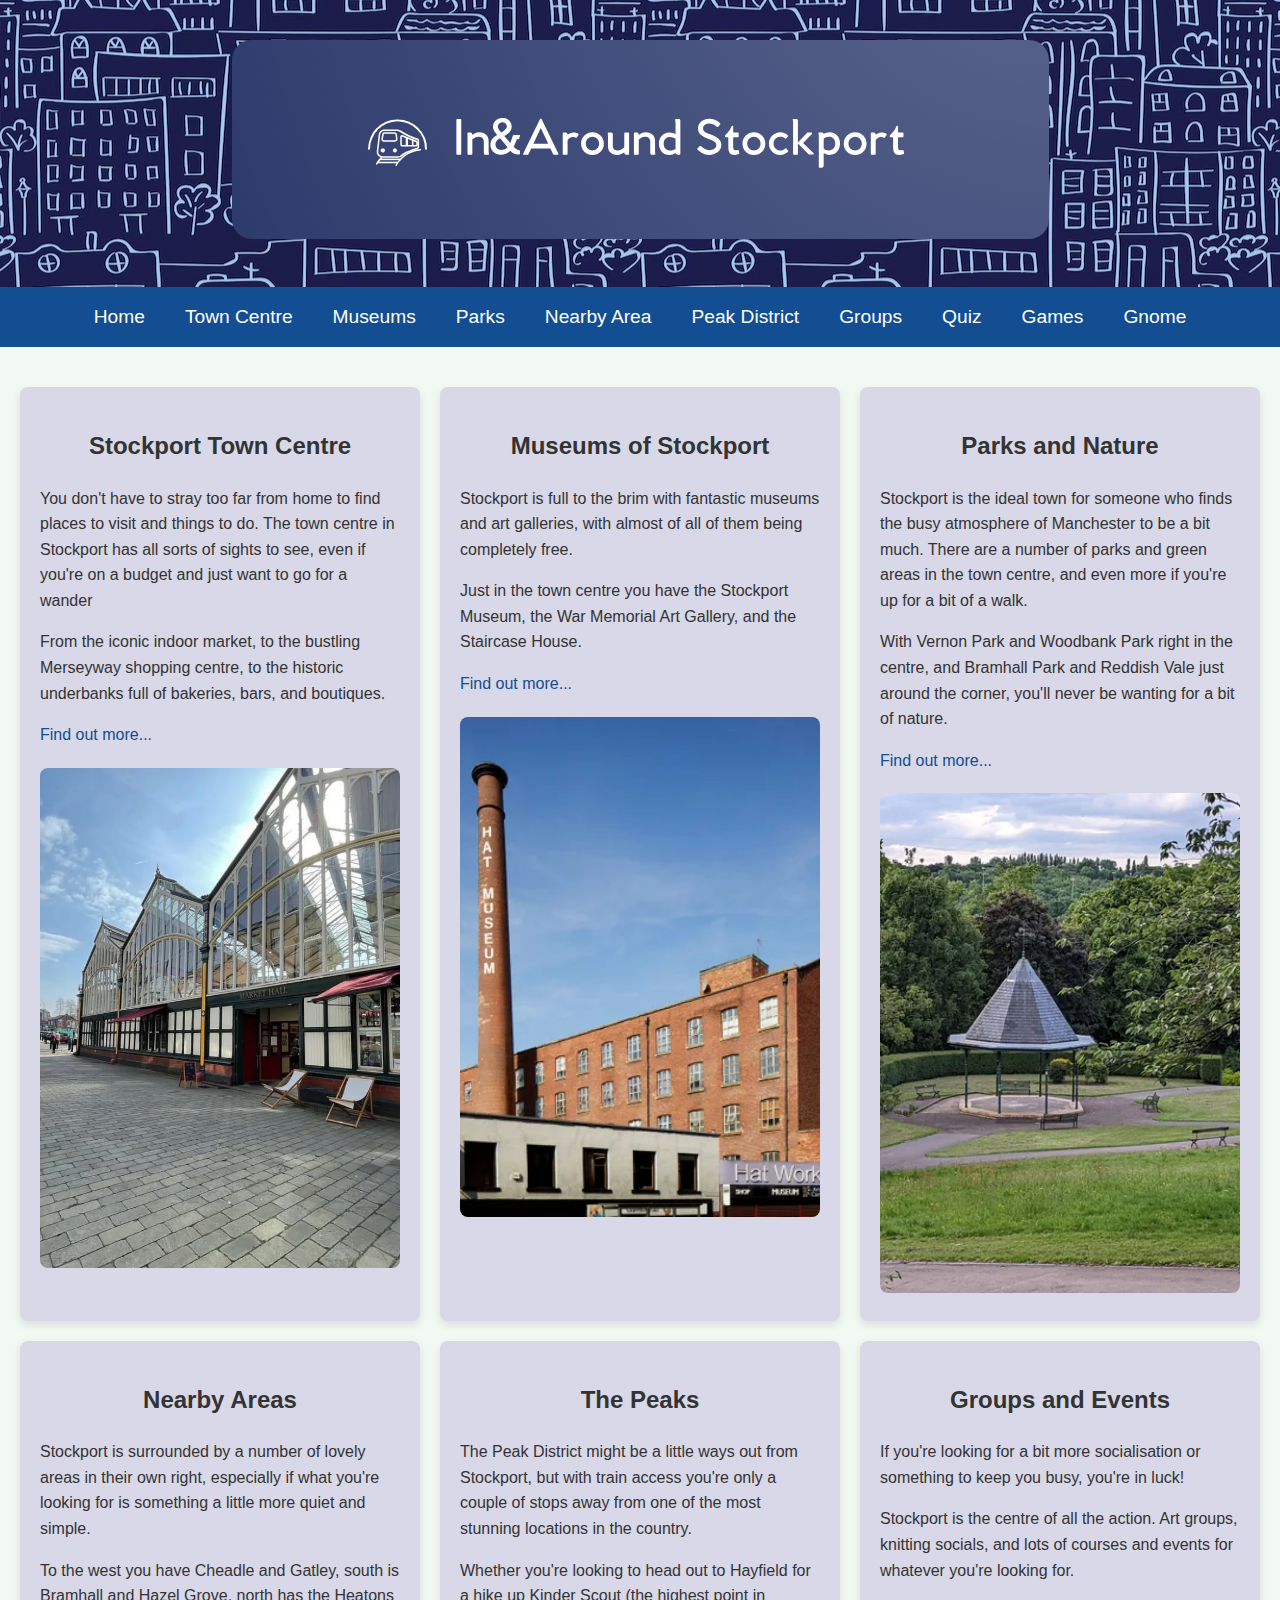
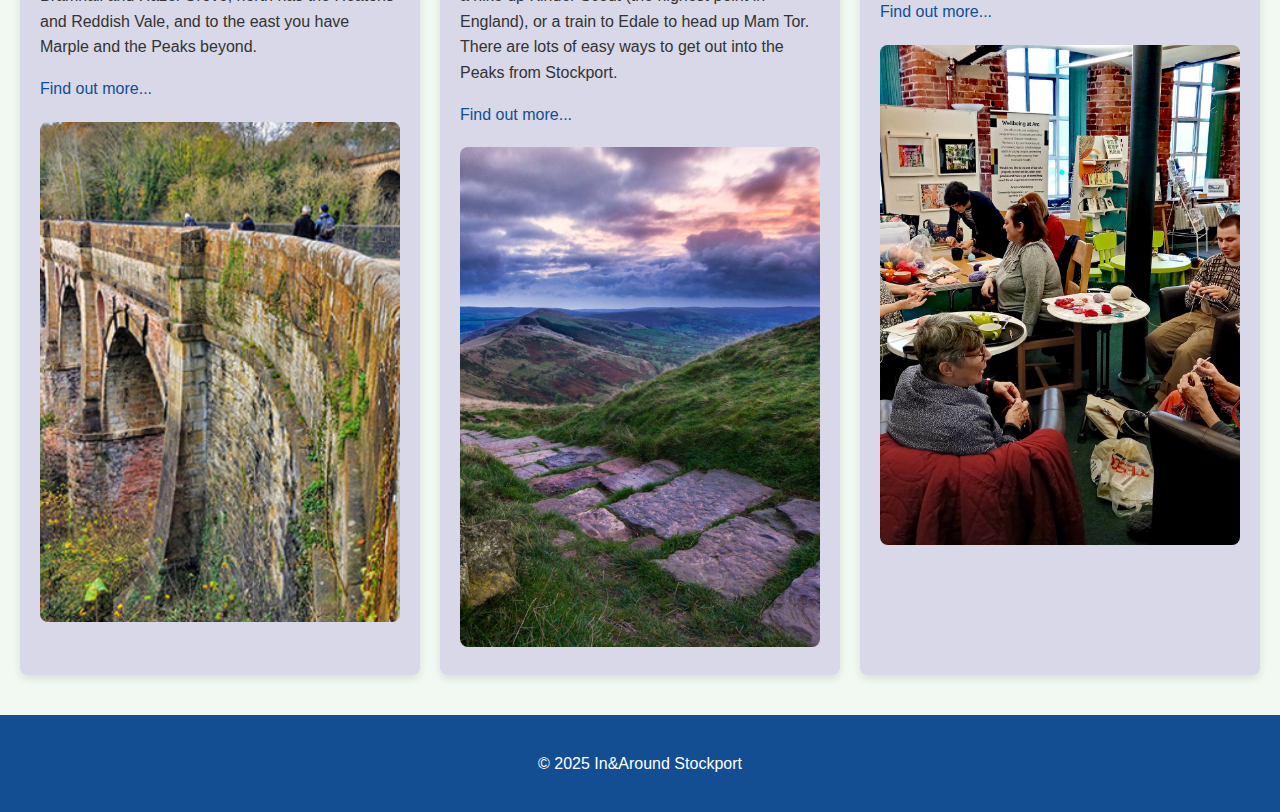
<file: index.html>
<!DOCTYPE html>
<html lang="en-GB">
<head>
    <meta charset="utf-8">
    <meta name="viewport" content="width=device-width, initial-scale=1.0">
    <meta name="description" content="Find things to do and places to go in and around Stockport for free or cheap!">
    <meta name="keywords" content="stockport, activities, museums, parks, greater manchester">
    <meta name="author" content="Josh Robinson">
    <title>In&Around Stockport</title>
    <link rel="stylesheet" href="style.css">
    <link rel="icon" type="image/png" href="images/favicon.PNG">
</head>
<body>
    <header>
        <section class="header">
            <img src="images/logo.PNG" class="logo" alt="logo for In&Around Stockport, blue and white with a train">
        </section>
    </header>
    <nav>
        <ul>
            <li><a href="index.html" class="active">Home</a></li>                
            <li><a href="town.html">Town Centre</a></li>
            <li><a href="museums.html">Museums</a></li>
            <li><a href="parks.html">Parks</a></li>
            <li><a href="outer.html">Nearby Area</a></li>
            <li><a href="peaks.html">Peak District</a></li>
            <li><a href="groups.html">Groups</a></li>
            <li><a href="quiz.html">Quiz</a></li>
            <li><a href="games.html">Games</a></li>
            <li><a href="gnome.html">Gnome</a></li>
        </ul>
    </nav>
    <main>
        <section class="grid-container">
            <section class="grid-section">
                <h2>Stockport Town Centre</h2>
                <p>You don't have to stray too far from home to find places to visit and things to do. The town centre in Stockport has all sorts of sights to see, even if you're on a budget and just want to go for a wander</p>
                <p>From the iconic indoor market, to the bustling Merseyway shopping centre, to the historic underbanks full of bakeries, bars, and boutiques.</p>
                <a href="town.html">Find out more...</a>
                <img src="images/market.webp" alt="Stockport Indoor Market">
            </section>
            <section class="grid-section">
                <h2>Museums of Stockport</h2>
                <p>Stockport is full to the brim with fantastic museums and art galleries, with almost of all of them being completely free.</p>
                <p>Just in the town centre you have the Stockport Museum, the War Memorial Art Gallery, and the Staircase House.</p>
                <a href="museums.html">Find out more...</a>
                <img src="images/hat.webp" alt="The Hat Museum">
            </section>
            <section class="grid-section">
                <h2>Parks and Nature</h2>
                <p>Stockport is the ideal town for someone who finds the busy atmosphere of Manchester to be a bit much. There are a number of parks and green areas in the town centre, and even more if you're up for a bit of a walk.</p>
                <p>With Vernon Park and Woodbank Park right in the centre, and Bramhall Park and Reddish Vale just around the corner, you'll never be wanting for a bit of nature.</p>
                <a href="parks.html">Find out more...</a>
                <img src="images/vernon.webp" alt="Vernon Park">
            </section>
            <section class="grid-section">
                <h2>Nearby Areas</h2>
                <p>Stockport is surrounded by a number of lovely areas in their own right, especially if what you're looking for is something a little more quiet and simple.</p>
                <p>To the west you have Cheadle and Gatley, south is Bramhall and Hazel Grove, north has the Heatons and Reddish Vale, and to the east you have Marple and the Peaks beyond.</p>
                <a href="outer.html">Find out more...</a>
                <img src="images/marple-aquaduct.jpg" alt="Marple Aquaduct">
            </section>
            <section class="grid-section">
                <h2>The Peaks</h2>
                <p>The Peak District might be a little ways out from Stockport, but with train access you're only a couple of stops away from one of the most stunning locations in the country.</p>
                <p>Whether you're looking to head out to Hayfield for a hike up Kinder Scout (the highest point in England), or a train to Edale to head up Mam Tor. There are lots of easy ways to get out into the Peaks from Stockport.</p>
                <a href="peak.html">Find out more...</a>
                <img src="images/mam-tor.jpg" alt="a path through Mam Tor">
            </section>
            <section class="grid-section">
                <h2>Groups and Events</h2>
                <p>If you're looking for a bit more socialisation or something to keep you busy, you're in luck!</p>
                <p>Stockport is the centre of all the action. Art groups, knitting socials, and lots of courses and events for whatever you're looking for.</p>
                <a href="groups.html">Find out more...</a>
                <img src="images/arc.jpg" alt="a group of people in a knitting circle">
            </section>
        </section>
    </main>
    <footer>
        <p>&copy; 2025 In&Around Stockport</p>
    </footer>
</body>
<script src="script.js"></script>
</html>
</file>
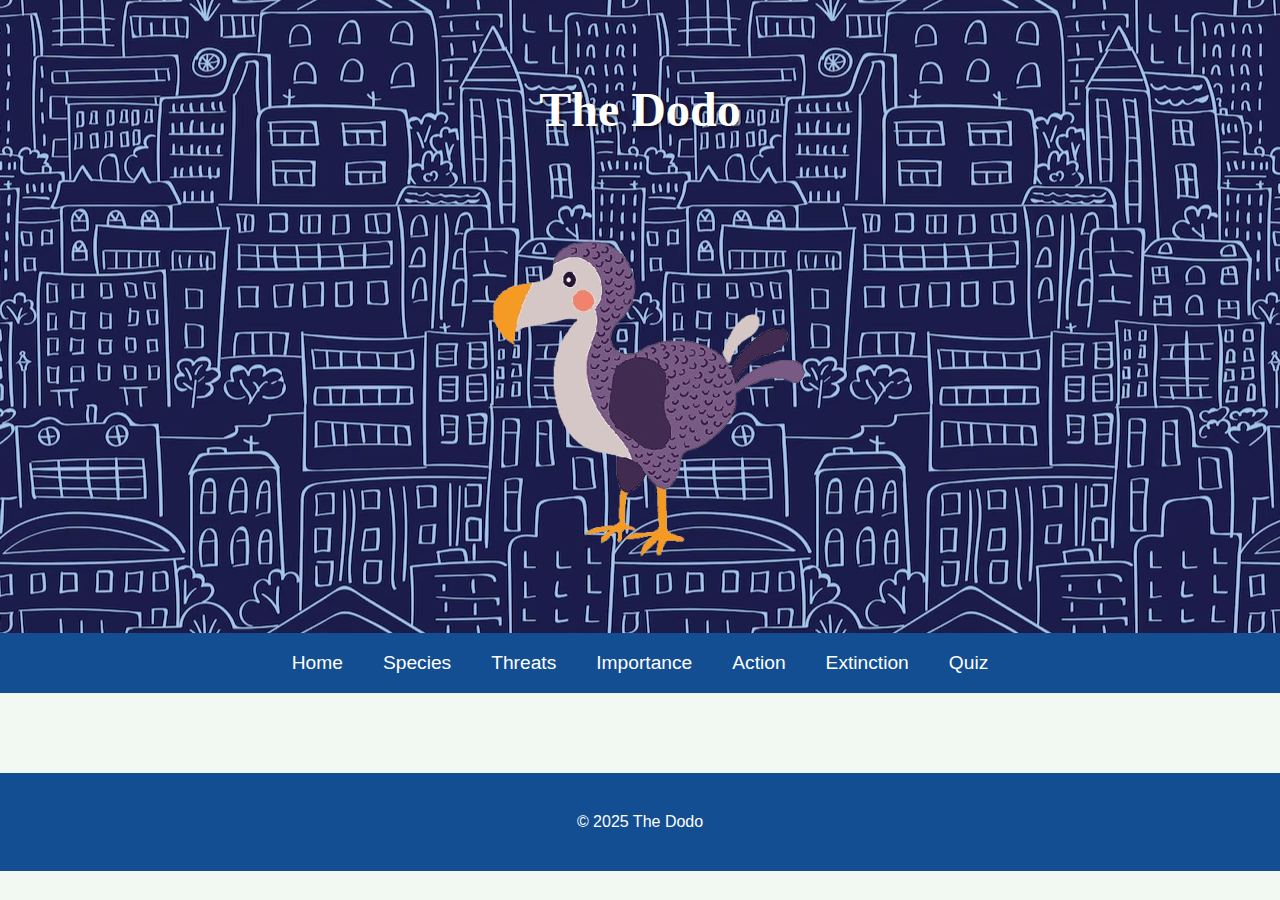
<file: action.html>
<!DOCTYPE html>
<html lang="en-gb">
    <head>
        <title>Threats</title>
        <meta charset="utf-8">
        <meta name="viewport" content="">
        <meta name="keywords" content="threats, endangered, deforestation, climate change">
        <meta name="description" content="A page to learn about the threats facing vulnerable species">
        <link rel="stylesheet" href="style.css">
        <link rel="icon" type="image/png" href="images/dodotoon.png">
    </head>
    <body>
        <header>
            <section class="header">
                <h1 class="title">The Dodo</h1>
                <img src="images/dodotoon.png" class="dodopic">
            </section>
        </header>
        <nav>
            <ul>
                <li><a href="index.html">Home</a></li>                
                <li class="dropdown"><a href="species.html">Species</a>
                <ul class="dropdown-list">
                    <li><a href="europe.html">Europe</a></li>
                    <li><a href="africa.html">Africa</a></li>
                    <li><a href="asia.html">Asia</a></li>
                    <li><a href="north-america.html">North America</a></li>
                    <li><a href="south-america.html">South America</a></li>
                    <li><a href="oceania.html">Oceania</a></li>
                    <li><a href="antarctica.html">Antarctica</a></li>
                </ul></li>
                <li><a href="threats.html">Threats</a></li>
                <li><a href="importance.html">Importance</a></li>
                <li><a href="action.html" class="active">Action</a></li>
                <li><a href="extinction.html">Extinction</a></li>
                <li><a href="quiz.html">Quiz</a></li>
            </ul>
        </nav>
        <main>
            
        </main>
        <footer>
            <p>&copy; 2025 The Dodo</p>
        </footer>
    </body>
</html>
</file>
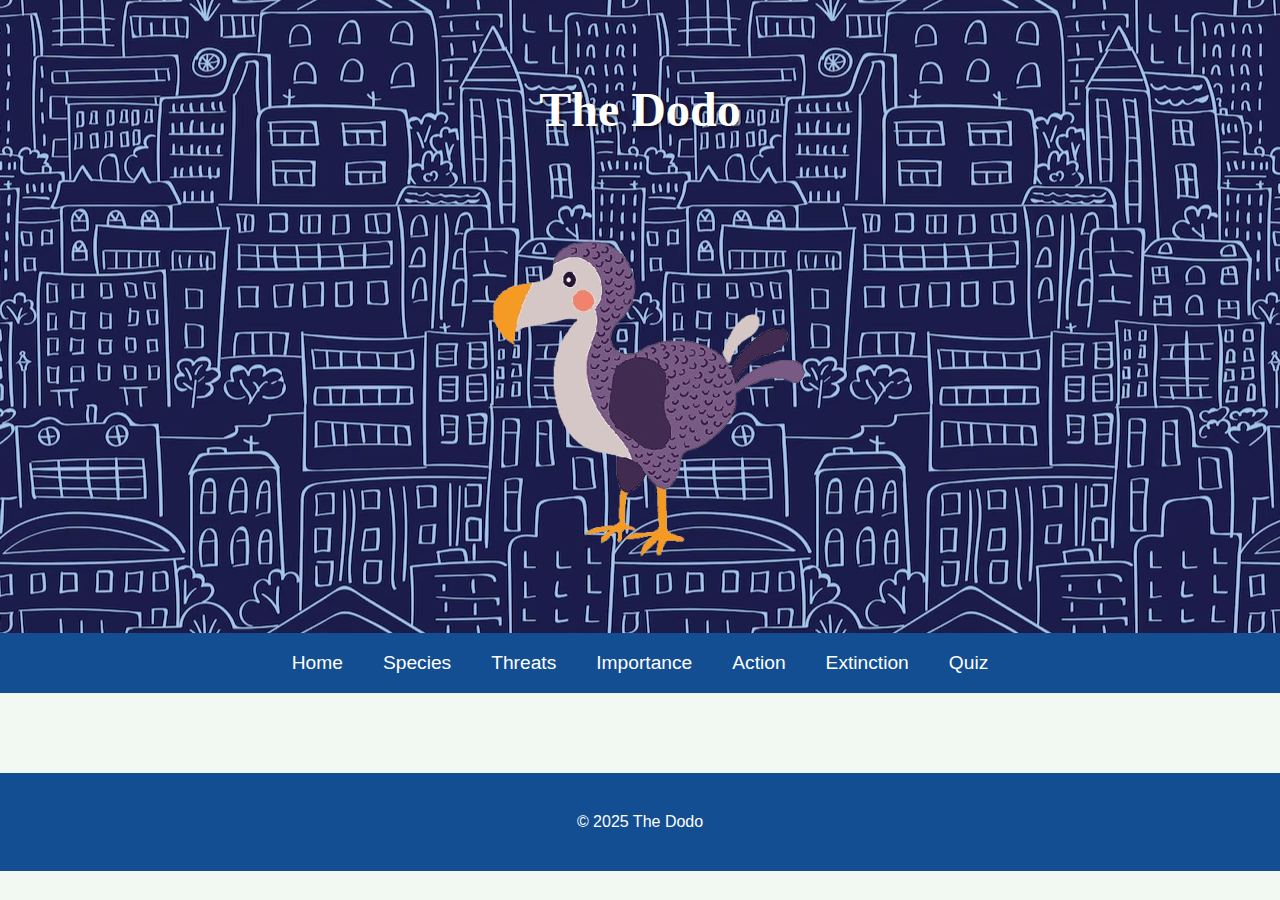
<file: extinction.html>
<!DOCTYPE html>
<html lang="en-gb">
    <head>
        <title>Threats</title>
        <meta charset="utf-8">
        <meta name="viewport" content="">
        <meta name="keywords" content="threats, endangered, deforestation, climate change">
        <meta name="description" content="A page to learn about the threats facing vulnerable species">
        <link rel="stylesheet" href="style.css">
        <link rel="icon" type="image/png" href="images/dodotoon.png">
    </head>
    <body>
        <header>
            <section class="header">
                <h1 class="title">The Dodo</h1>
                <img src="images/dodotoon.png" class="dodopic">
            </section>
        </header>
        <nav>
            <ul>
                <li><a href="index.html">Home</a></li>                
                <li class="dropdown"><a href="species.html">Species</a>
                <ul class="dropdown-list">
                    <li><a href="europe.html">Europe</a></li>
                    <li><a href="africa.html">Africa</a></li>
                    <li><a href="asia.html">Asia</a></li>
                    <li><a href="north-america.html">North America</a></li>
                    <li><a href="south-america.html">South America</a></li>
                    <li><a href="oceania.html">Oceania</a></li>
                    <li><a href="antarctica.html">Antarctica</a></li>
                </ul></li>
                <li><a href="threats.html">Threats</a></li>
                <li><a href="importance.html">Importance</a></li>
                <li><a href="action.html">Action</a></li>
                <li><a href="extinction.html" class="active">Extinction</a></li>
                <li><a href="quiz.html">Quiz</a></li>
            </ul>
        </nav>
        <main>
            
        </main>
        <footer>
            <p>&copy; 2025 The Dodo</p>
        </footer>
    </body>
</html>
</file>
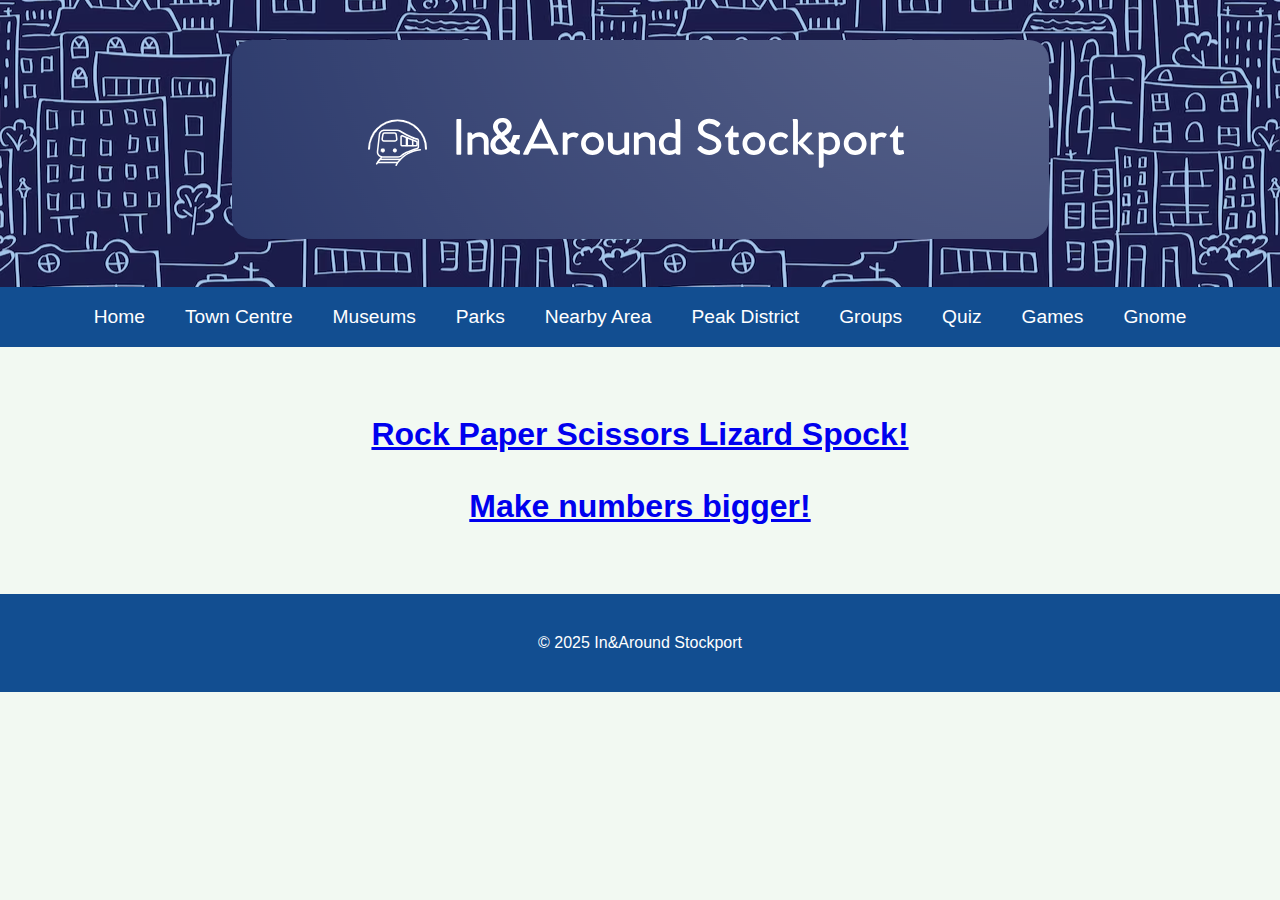
<file: games.html>
<!DOCTYPE html>
<html lang="en-GB">
<head>
    <meta charset="utf-8">
    <meta name="viewport" content="width=device-width, initial-scale=1.0">
    <meta name="description" content="Try out a couple of very basic games I tried making!">
    <meta name="keywords" content="games">
    <meta name="author" content="Josh Robinson">
    <title>In&Around - Games!</title>
    <link rel="stylesheet" href="style.css">
    <link rel="icon" type="image/png" href="images/favicon.PNG">
</head>
<body>
    <header>
        <section class="header">
            <img src="images/logo.PNG" class="logo" alt="logo for In&Around Stockport, blue and white with a train">
        </section>
    </header>
    <nav>
        <ul>
            <li><a href="index.html">Home</a></li>                
            <li><a href="town.html">Town Centre</a></li>
            <li><a href="museums.html">Museums</a></li>
            <li><a href="parks.html">Parks</a></li>
            <li><a href="outer.html">Nearby Area</a></li>
            <li><a href="peaks.html">Peak District</a></li>
            <li><a href="groups.html">Groups</a></li>
            <li><a href="quiz.html">Quiz</a></li>
            <li><a href="games.html" class="active">Games</a></li>
            <li><a href="gnome.html">Gnome</a></li>
        </ul>
    </nav>
    <main>
        <h1><a href="rps.html">Rock Paper Scissors Lizard Spock!</a></h1>
        <h1><a href="idle.html">Make numbers bigger!</a></h1>
    </main>
    <footer>
        <p>&copy; 2025 In&Around Stockport</p>
    </footer>
</body>
<script src="script.js"></script>
</html>
</file>
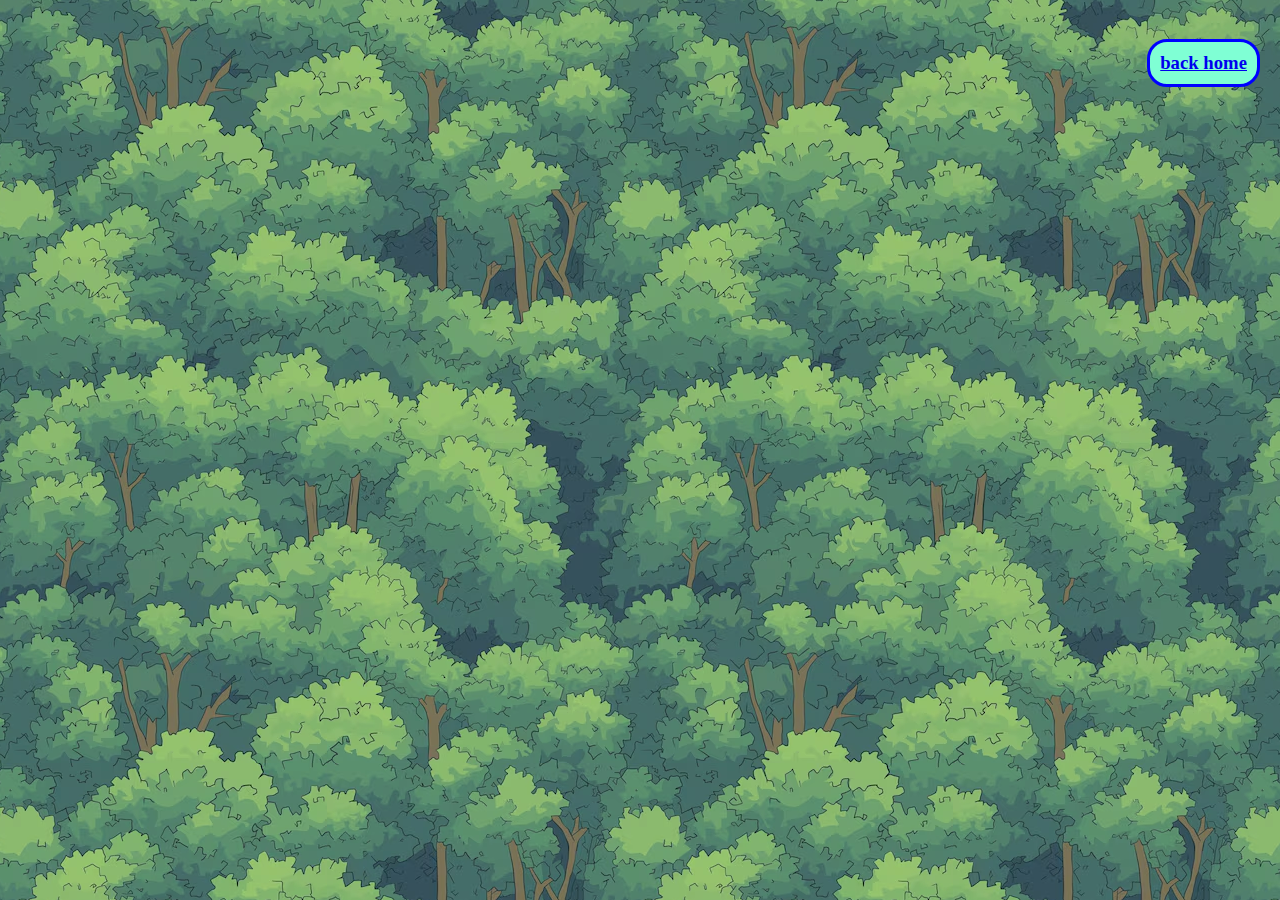
<file: gnome.html>
<!DOCTYPE html>
<html lang="en">
<head>
  <meta charset="UTF-8">
  <meta name="viewport" content="width=device-width, initial-scale=1.0">
  <title>gnome</title>
  <link rel="stylesheet" href="gnome.css">
</head>
<body>
  <div id="hoverArea"></div>
  <img id="hiddenImage" src="images/gnome.png" alt="Invisible Image">
  <audio id="hoverSound" src="sounds/gnome_woo.mp3" preload="auto"></audio>
  <h3><a href="index.html">back home</a></h3>
  <script src="gnome.js"></script>
</body>
</html>
</file>
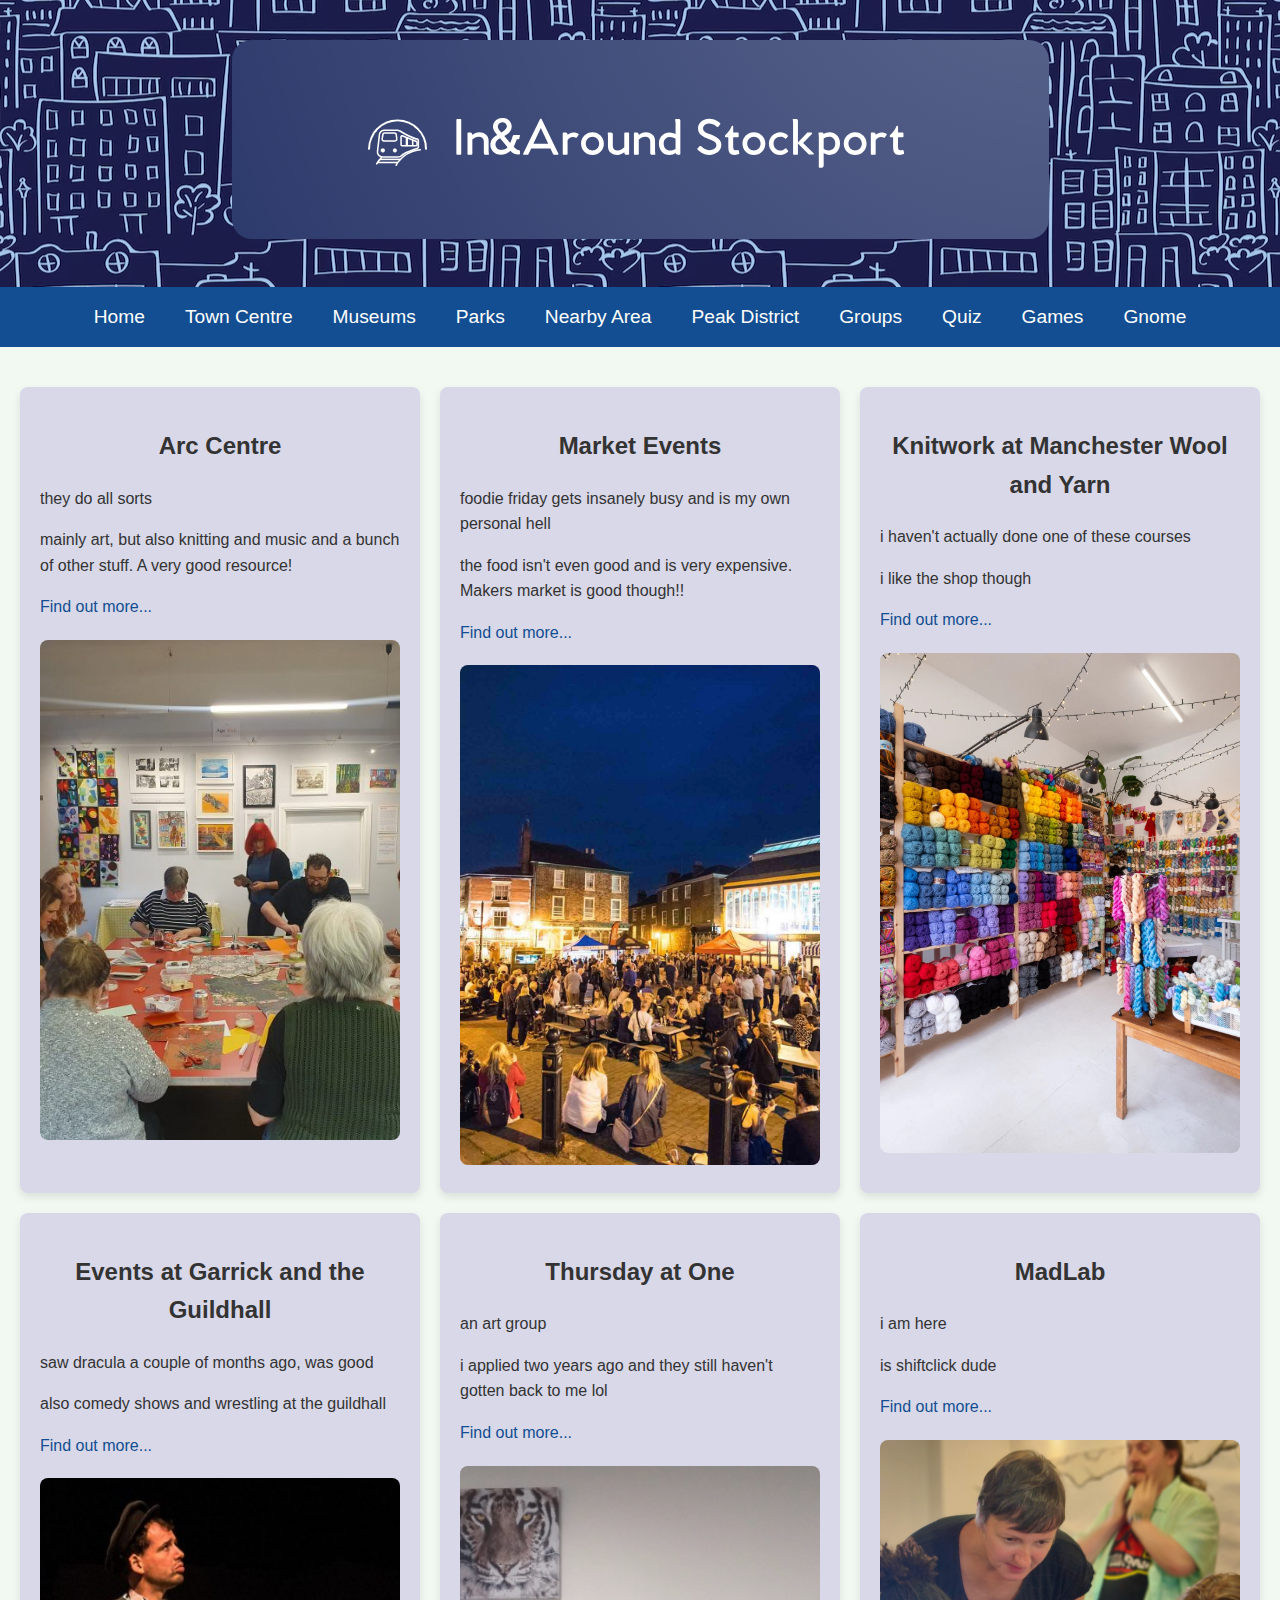
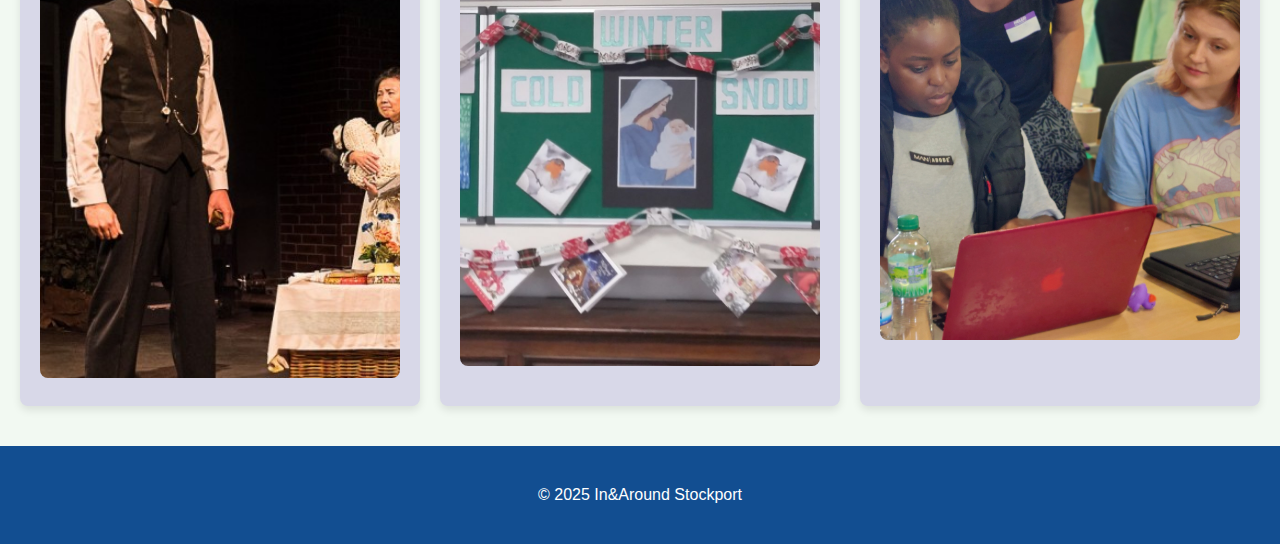
<file: groups.html>
<!DOCTYPE html>
<html lang="en-GB">
<head>
    <meta charset="utf-8">
    <meta name="viewport" content="width=device-width, initial-scale=1.0">
    <meta name="description" content="Local groups in and around Stockport!">
    <meta name="keywords" content="stockport, activities, groups, greater manchester">
    <meta name="author" content="Josh Robinson">
    <title>In&Around - Groups and Events!</title>
    <link rel="stylesheet" href="style.css">
    <link rel="icon" type="image/png" href="images/favicon.PNG">
</head>
<body>
    <header>
        <section class="header">
            <img src="images/logo.PNG" class="logo" alt="logo for In&Around Stockport, blue and white with a train">
        </section>
    </header>
    <nav>
        <ul>
            <li><a href="index.html">Home</a></li>                
            <li><a href="town.html">Town Centre</a></li>
            <li><a href="museums.html">Museums</a></li>
            <li><a href="parks.html">Parks</a></li>
            <li><a href="outer.html">Nearby Area</a></li>
            <li><a href="peaks.html">Peak District</a></li>
            <li><a href="groups.html" class="active">Groups</a></li>
            <li><a href="quiz.html">Quiz</a></li>
            <li><a href="games.html">Games</a></li>
            <li><a href="gnome.html">Gnome</a></li>
        </ul>
    </nav>
    <main>
        <section class="grid-container">
            <section class="grid-section">
                <h2>Arc Centre</h2>
                <p>they do all sorts</p>
                <p>mainly art, but also knitting and music and a bunch of other stuff. A very good resource!</p>
                <a href="">Find out more...</a>
                <img src="images/arc-centre.jpg" alt="">
            </section>
            <section class="grid-section">
                <h2>Market Events</h2>
                <p>foodie friday gets insanely busy and is my own personal hell</p>
                <p>the food isn't even good and is very expensive. Makers market is good though!!</p>
                <a href="">Find out more...</a>
                <img src="images/foodie-friday.webp" alt="">
            </section>
            <section class="grid-section">
                <h2>Knitwork at Manchester Wool and Yarn</h2>
                <p>i haven't actually done one of these courses</p>
                <p>i like the shop though</p>
                <a href="">Find out more...</a>
                <img src="images/wool-yarn.webp" alt="">
            </section>
            <section class="grid-section">
                <h2>Events at Garrick and the Guildhall</h2>
                <p>saw dracula a couple of months ago, was good</p>
                <p>also comedy shows and wrestling at the guildhall</p>
                <a href="">Find out more...</a>
                <img src="images/garrick.jpg" alt="">
            </section>
            <section class="grid-section">
                <h2>Thursday at One</h2>
                <p>an art group</p>
                <p>i applied two years ago and they still haven't gotten back to me lol</p>
                <a href="">Find out more...</a>
                <img src="images/thursday-at-one.jpg" alt="">
            </section>
            <section class="grid-section">
                <h2>MadLab</h2>
                <p>i am here</p>
                <p>is shiftclick dude</p>
                <a href="">Find out more...</a>
                <img src="images/madlab.jpg" alt="">
            </section>
        </section>
    </main>
    <footer>
        <p>&copy; 2025 In&Around Stockport</p>
    </footer>
</body>
<script src="script.js"></script>
</html>
</file>
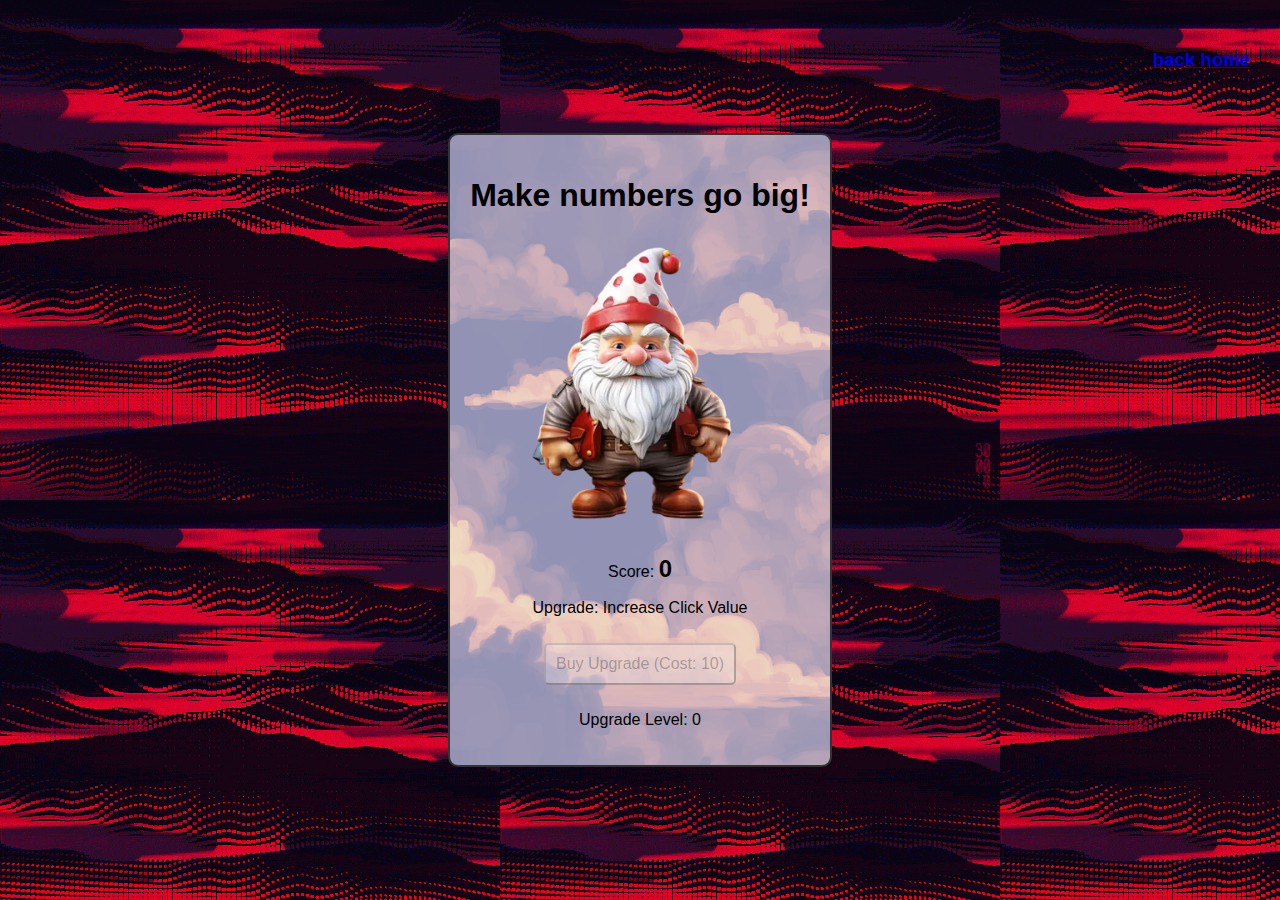
<file: idle.html>
<!DOCTYPE html>
<html lang="en">
<head>
    <meta charset="UTF-8">
    <meta name="viewport" content="width=device-width, initial-scale=1.0">
    <title>Clicker Game</title>
    <link rel="stylesheet" href="idle.css">
    <link rel="icon" type="image/png" href="images/favicon.PNG">
</head>
<body>
    <div class="game-container">
        <h1>Make numbers go big!</h1>
        <img src="images/gnome.png" id="clickButton" alt="a gnome" onclick="woo()">
        <audio id="gnomeWoo1" src="sounds/gnome_woo.mp3" preload="auto"></audio>
        <audio id="gnomeWoo2" src="sounds/gnomed.mp3" preload="auto"></audio>
        <audio id="gnomeWoo3" src="sounds/gnomedeath.mp3" preload="auto"></audio>
        <p>Score: <span id="score">0</span></p>
        <div id="upgrades">
            <p>Upgrade: Increase Click Value</p>
            <button disabled id="upgradeButton">Buy Upgrade (Cost: 10)</button>
            <p>Upgrade Level: <span id="upgradeLevel">0</span></p>
        </div>
    </div>
    <h3><a href="index.html">back home</a></h3>
    <script src="idle.js"></script>
</body>
</html>
</file>
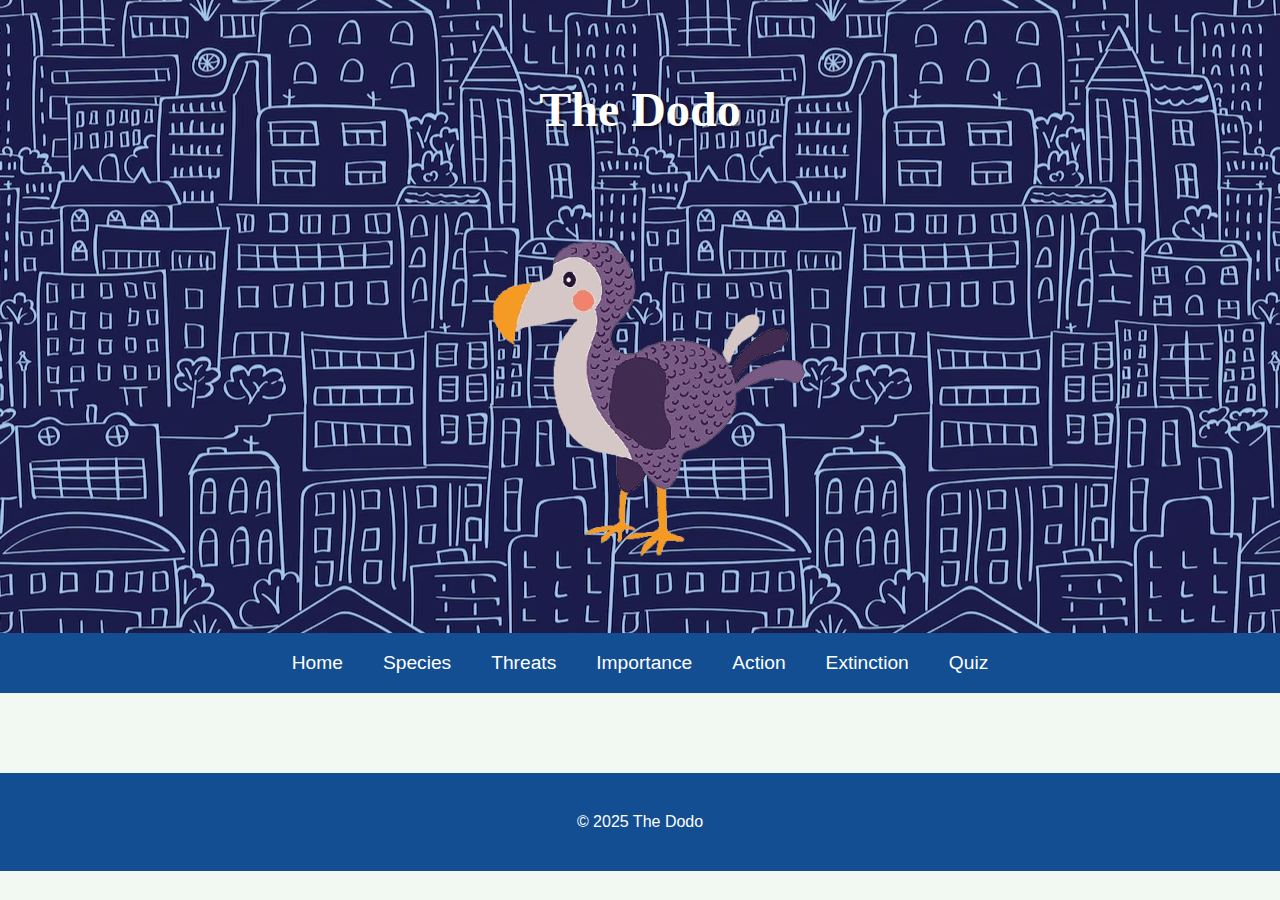
<file: importance.html>
<!DOCTYPE html>
<html lang="en-gb">
    <head>
        <title>Threats</title>
        <meta charset="utf-8">
        <meta name="viewport" content="">
        <meta name="keywords" content="threats, endangered, deforestation, climate change">
        <meta name="description" content="A page to learn about the threats facing vulnerable species">
        <link rel="stylesheet" href="style.css">
        <link rel="icon" type="image/png" href="images/dodotoon.png">
    </head>
    <body>
        <header>
            <section class="header">
                <h1 class="title">The Dodo</h1>
                <img src="images/dodotoon.png" class="dodopic">
            </section>
        </header>
        <nav>
            <ul>
                <li><a href="index.html">Home</a></li>                
                <li class="dropdown"><a href="species.html">Species</a>
                <ul class="dropdown-list">
                    <li><a href="europe.html">Europe</a></li>
                    <li><a href="africa.html">Africa</a></li>
                    <li><a href="asia.html">Asia</a></li>
                    <li><a href="north-america.html">North America</a></li>
                    <li><a href="south-america.html">South America</a></li>
                    <li><a href="oceania.html">Oceania</a></li>
                    <li><a href="antarctica.html">Antarctica</a></li>
                </ul></li>
                <li><a href="threats.html">Threats</a></li>
                <li><a href="importance.html" class="active">Importance</a></li>
                <li><a href="action.html">Action</a></li>
                <li><a href="extinction.html">Extinction</a></li>
                <li><a href="quiz.html">Quiz</a></li>
            </ul>
        </nav>
        <main>
            
        </main>
        <footer>
            <p>&copy; 2025 The Dodo</p>
        </footer>
    </body>
</html>
</file>
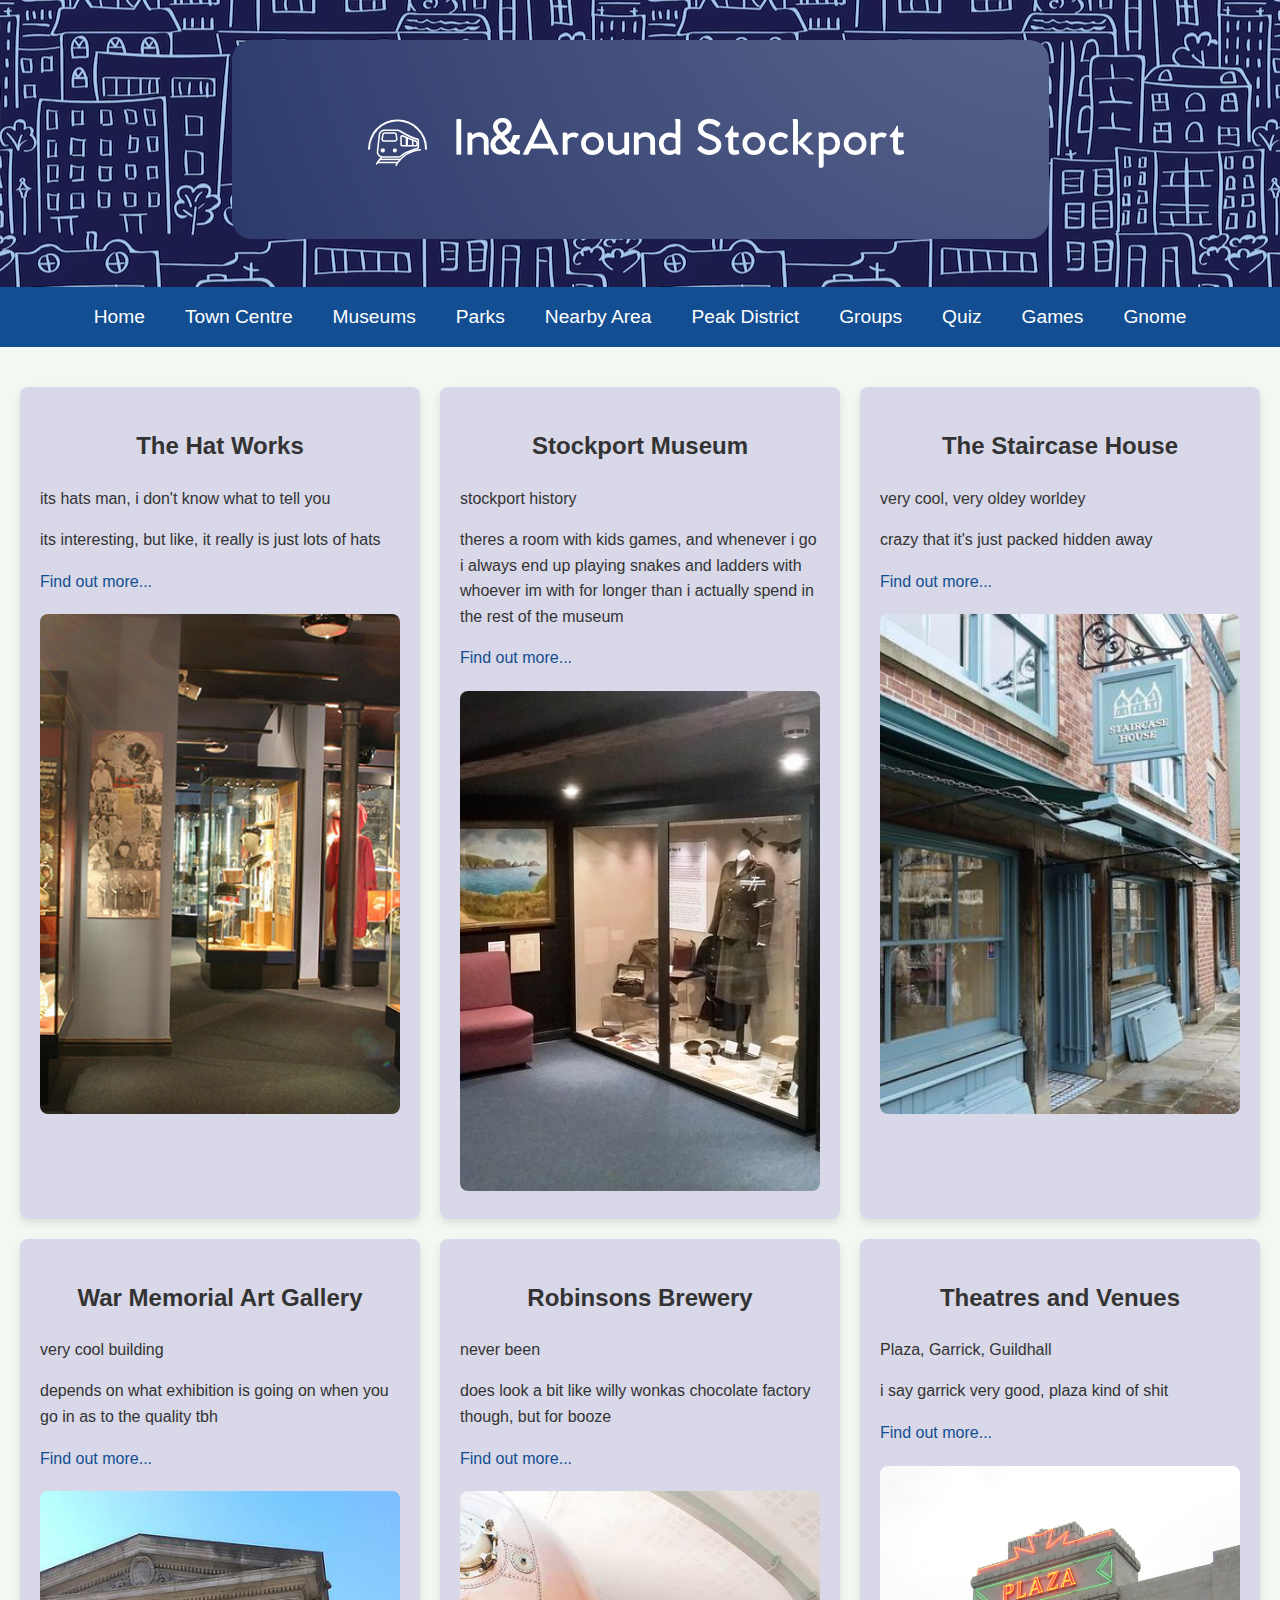
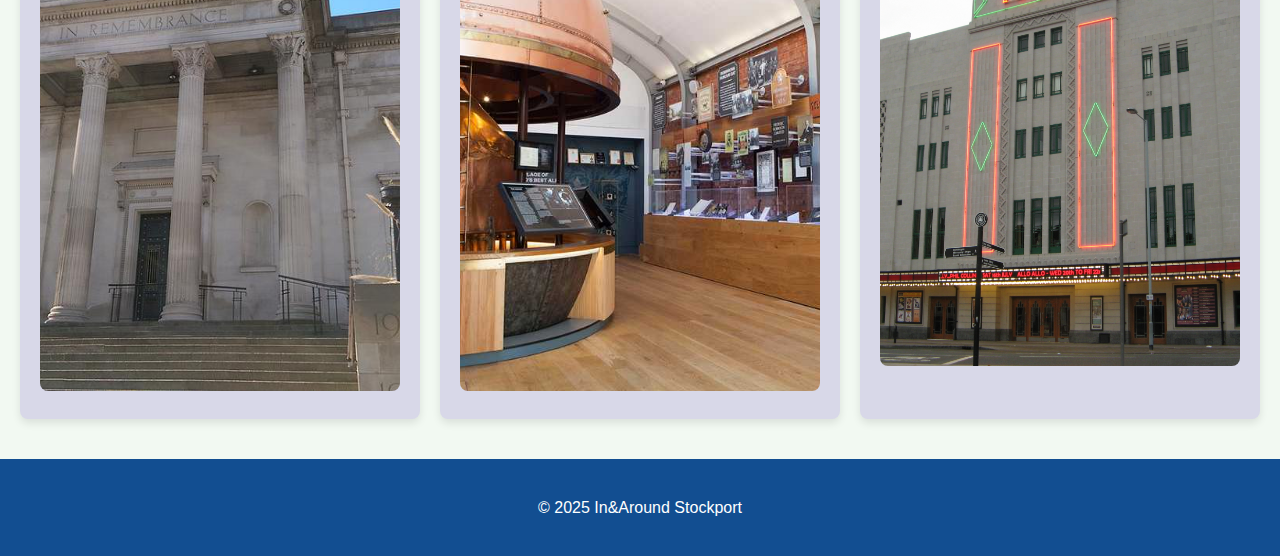
<file: museums.html>
<!DOCTYPE html>
<html lang="en-GB">
<head>
    <meta charset="utf-8">
    <meta name="viewport" content="width=device-width, initial-scale=1.0">
    <meta name="description" content="Local museums and art galleries in and around Stockport!">
    <meta name="keywords" content="stockport, museum, art gallery, greater manchester">
    <meta name="author" content="Josh Robinson">
    <title>In&Around - Museums!</title>
    <link rel="stylesheet" href="style.css">
    <link rel="icon" type="image/png" href="images/favicon.PNG">
</head>
<body>
    <header>
        <section class="header">
            <img src="images/logo.PNG" class="logo" alt="logo for In&Around Stockport, blue and white with a train">
        </section>
    </header>
    <nav>
        <ul>
            <li><a href="index.html">Home</a></li>                
            <li><a href="town.html">Town Centre</a></li>
            <li><a href="museums.html" class="active">Museums</a></li>
            <li><a href="parks.html">Parks</a></li>
            <li><a href="outer.html">Nearby Area</a></li>
            <li><a href="peaks.html">Peak District</a></li>
            <li><a href="groups.html">Groups</a></li>
            <li><a href="quiz.html">Quiz</a></li>
            <li><a href="games.html">Games</a></li>
            <li><a href="gnome.html">Gnome</a></li>
        </ul>
    </nav>
    <main>
        <section class="grid-container">
            <section class="grid-section">
                <h2>The Hat Works</h2>
                <p>its hats man, i don't know what to tell you</p>
                <p>its interesting, but like, it really is just lots of hats</p>
                <a href="">Find out more...</a>
                <img src="images/hats.jpg" alt="">
            </section>
            <section class="grid-section">
                <h2>Stockport Museum</h2>
                <p>stockport history</p>
                <p>theres a room with kids games, and whenever i go i always end up playing snakes and ladders with whoever im with for longer than i actually spend in the rest of the museum</p>
                <a href="">Find out more...</a>
                <img src="images/stockport-museum.jpg" alt="">
            </section>
            <section class="grid-section">
                <h2>The Staircase House</h2>
                <p>very cool, very oldey worldey</p>
                <p>crazy that it's just packed hidden away</p>
                <a href="">Find out more...</a>
                <img src="images/staircase-house.jpg" alt="">
            </section>
            <section class="grid-section">
                <h2>War Memorial Art Gallery</h2>
                <p>very cool building</p>
                <p>depends on what exhibition is going on when you go in as to the quality tbh</p>
                <a href="">Find out more...</a>
                <img src="images/art-gallery.jpg" alt="">
            </section>
            <section class="grid-section">
                <h2>Robinsons Brewery</h2>
                <p>never been</p>
                <p>does look a bit like willy wonkas chocolate factory though, but for booze</p>
                <a href="">Find out more...</a>
                <img src="images/brewery.jpg" alt="">
            </section>
            <section class="grid-section">
                <h2>Theatres and Venues</h2>
                <p>Plaza, Garrick, Guildhall</p>
                <p>i say garrick very good, plaza kind of shit</p>
                <a href="">Find out more...</a>
                <img src="images/plaza.jpg" alt="">
            </section>
        </section>
    </main>
    <footer>
        <p>&copy; 2025 In&Around Stockport</p>
    </footer>
</body>
<script src="script.js"></script>
</html>
</file>
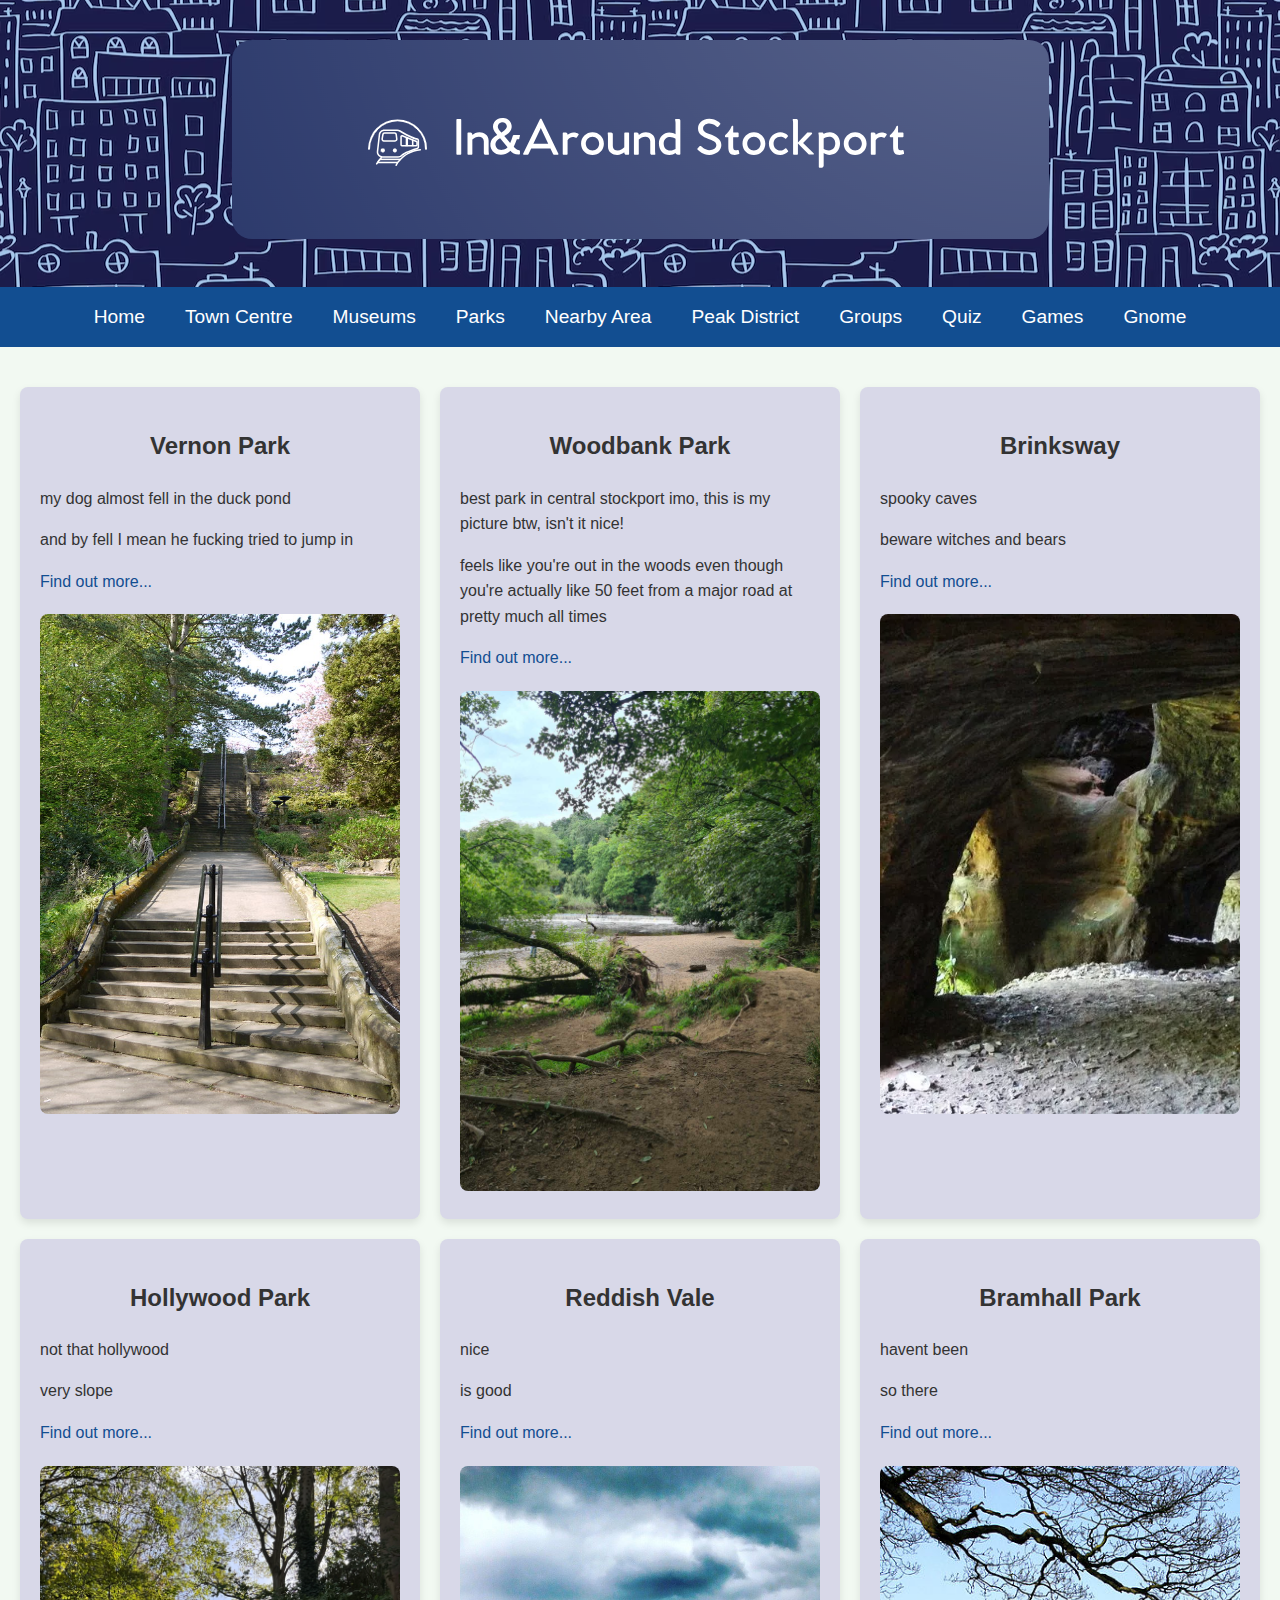
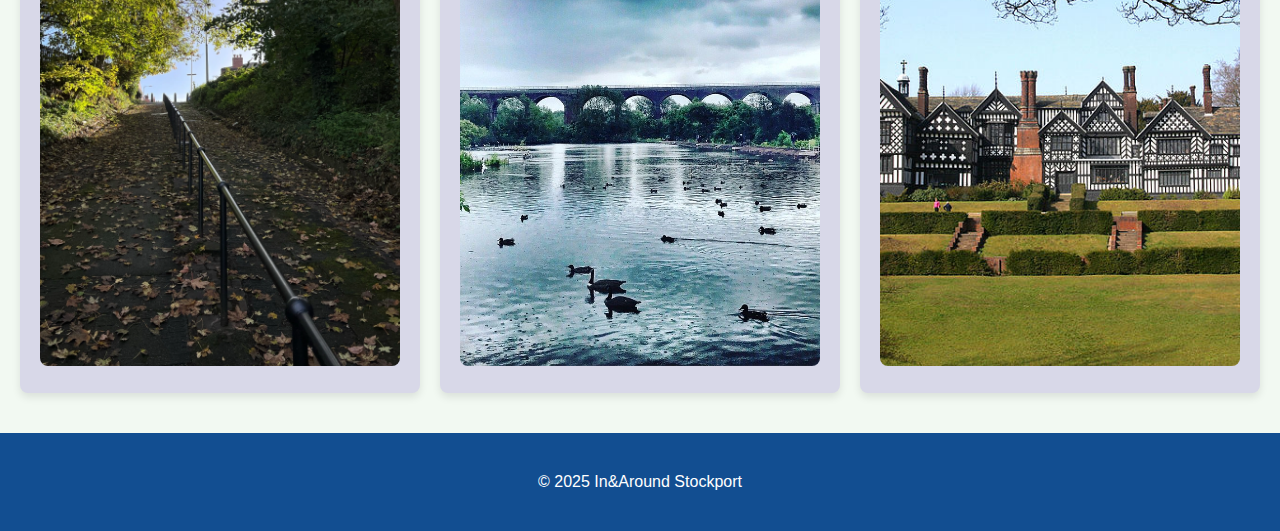
<file: parks.html>
<!DOCTYPE html>
<html lang="en-GB">
<head>
    <meta charset="utf-8">
    <meta name="viewport" content="width=device-width, initial-scale=1.0">
    <meta name="description" content="The nearby parks and greens in and around Stockport!">
    <meta name="keywords" content="stockport, parks, nature, wildlife, greater manchester">
    <meta name="author" content="Josh Robinson">
    <title>In&Around - Parks and Nature!</title>
    <link rel="stylesheet" href="style.css">
    <link rel="icon" type="image/png" href="images/favicon.PNG">
</head>
<body>
    <header>
        <section class="header">
            <img src="images/logo.PNG" class="logo" alt="logo for In&Around Stockport, blue and white with a train">
        </section>
    </header>
    <nav>
        <ul>
            <li><a href="index.html">Home</a></li>                
            <li><a href="town.html">Town Centre</a></li>
            <li><a href="museums.html">Museums</a></li>
            <li><a href="parks.html" class="active">Parks</a></li>
            <li><a href="outer.html">Nearby Area</a></li>
            <li><a href="peaks.html">Peak District</a></li>
            <li><a href="groups.html">Groups</a></li>
            <li><a href="quiz.html">Quiz</a></li>
            <li><a href="games.html">Games</a></li>
            <li><a href="gnome.html">Gnome</a></li>
        </ul>
    </nav>
    <main>
        <section class="grid-container">
            <section class="grid-section">
                <h2>Vernon Park</h2>
                <p>my dog almost fell in the duck pond</p>
                <p>and by fell I mean he fucking tried to jump in</p>
                <a href="">Find out more...</a>
                <img src="images/vernon-park.jpg" alt="">
            </section>
            <section class="grid-section">
                <h2>Woodbank Park</h2>
                <p>best park in central stockport imo, this is my picture btw, isn't it nice!</p>
                <p>feels like you're out in the woods even though you're actually like 50 feet from a major road at pretty much all times</p>
                <a href="">Find out more...</a>
                <img src="images/woodbank.jpg" alt="">
            </section>
            <section class="grid-section">
                <h2>Brinksway</h2>
                <p>spooky caves</p>
                <p>beware witches and bears</p>
                <a href="">Find out more...</a>
                <img src="images/brinksway.webp" alt="">
            </section>
            <section class="grid-section">
                <h2>Hollywood Park</h2>
                <p>not that hollywood</p>
                <p>very slope</p>
                <a href="">Find out more...</a>
                <img src="images/hollywood.webp" alt="">
            </section>
            <section class="grid-section">
                <h2>Reddish Vale</h2>
                <p>nice</p>
                <p>is good</p>
                <a href="">Find out more...</a>
                <img src="images/reddish-vale.jpg" alt="">
            </section>
            <section class="grid-section">
                <h2>Bramhall Park</h2>
                <p>havent been</p>
                <p>so there</p>
                <a href="">Find out more...</a>
                <img src="images/bramhall-park.jpg" alt="">
            </section>
        </section>
    </main>
    <footer>
        <p>&copy; 2025 In&Around Stockport</p>
    </footer>
</body>
<script src="script.js"></script>
</html>
</file>
<file: style.css>
body {
    margin: 0;
    padding: 0;
    font-family: Arial, Helvetica, sans-serif;
    background-color: #f2f9f2;
    color: #333;
    line-height: 1.6;
}

header {
    background-image: url("images/city-background.avif");
    background-repeat: repeat;
    background-position: center center;
    color: #fff;
    text-align: center;
    padding: 40px 20px;
    background-color: #fff;
}

.header {
    align-items: center;
    justify-content: space-between;
    max-width: 1200px;
    margin: 0 auto;
}

.logo {
    border-radius: 20px;
}

.title {
    font-size: 3rem;
    font-family: Georgia, 'Times New Roman', Times, serif;
    text-shadow: 2px 2px 4px rgba(0, 0, 0, 0.5);
}

nav ul {
    display: flex;
    justify-content: center;
    background-color: #124E91;
    list-style: none;
    padding: 15px;
    margin: 0;
    align-items: center
}
  
nav li {
    margin: 0 20px;
}
  
nav a {
    color: #fff;
    text-decoration: none;
    font-size: 1.2rem;
}
  
nav a:hover {
    text-decoration: underline;
}
  
nav .dropdown:hover .dropdown-list {
    display: block;
    opacity: 1;
    transform: translateY(0);
}

.dropdown-list {
    display: none;
    position: absolute;
    background-color: #fff;
    min-width: 160px;
    box-shadow: 0 8px 16px rgba(0, 0, 0, 0.2);
    padding: 10px 0;
    border-radius: 4px;
    opacity: 0;
    transition: opacity 0.3s ease, transform 0.3s ease;
    transform: translateY(-20px);
}
  
.dropdown-list li {
    padding: 10px;
}
  
.dropdown-list a {
    color: #124E91;
}

.dropdown-menu li a:hover {
    background-color: #f1f1f1;
  }

main {
    padding: 40px 20px;
}
  
.grid-container {
    display: grid;
    grid-template-columns: repeat(3, 1fr);
    gap: 20px;
}
  
.grid-section {
    background-color: #d8d8e8;
    padding: 20px;
    border-radius: 8px;
    box-shadow: 0 4px 8px rgba(0, 0, 0, 0.1);
}

.grid-img1 {
    grid-column: 1 / span 1;
    box-shadow: 0 4px 8px rgba(0, 0, 0, 0.1);
    width: 100%;
    height: auto;
    border-radius: 8px;
    margin-top: 20px;
}

.grid-img2 {
    grid-column: 3 / span 1;
    box-shadow: 0 4px 8px rgba(0, 0, 0, 0.1);
    width: 100%;
    height: auto;
    border-radius: 8px;
    margin-top: 20px;
}

.grid-img3 {
    grid-row: 3;
    grid-column: 1 / span 3;
    box-shadow: 0 4px 8px rgba(0, 0, 0, 0.1);
    width: 100%;
    height: auto;
    border-radius: 8px;
    margin-top: 20px;
}

.grid-section2 {
    grid-column: 2 / span 1;
    background-color: #d8d8e8;
    padding: 20px;
    border-radius: 8px;
    box-shadow: 0 4px 8px rgba(0, 0, 0, 0.1);
}

.grid-section img {
    width: 100%;
    height: 500px;
    border-radius: 8px;
    margin-top: 20px;
    object-fit: cover;
}
  
.grid-section a {
    margin-top: 10px;
    color: #124E91;
    text-decoration: none;
}
  
.grid-section a:hover {
    text-decoration: underline;
}

footer {
    background-color: #124E91;
    color: #fff;
    padding: 20px;
    text-align: center;
}
  
footer p {
    font-size: 1rem;
}

h1, h2 {
    text-align: center;
}

form {
    border-style: solid;
    padding: 20px;
    background-color:cadetblue;
    color: black;
}

#quizGnome {
    float: right;
    width: 200px;
    cursor: pointer;
    transition: transform 0.3s;
}

#clickableImage:hover {
    transform: scale(1.05);
}

@media screen and (max-width: 600px) {
    body {
        margin: 0;
        padding: 0;
        font-family: Arial, Helvetica, sans-serif;
        background-color: #f2f9f2;
        color: #333;
        line-height: 1.6;
    }
    
    header {
        background-image: url("images/city-background.avif");
        background-repeat: repeat;
        background-position: center center;
        color: #fff;
        text-align: center;
        padding: 40px 20px;
        background-color: #fff;
    }
    
    .header {
        align-items: center;
        justify-content: space-between;
        max-width: 1200px;
        margin: 0 auto;
        
    }
    
    .logo {
        border-radius: 20px;
    }
    
    .title {
        font-size: 3rem;
        font-family: Georgia, 'Times New Roman', Times, serif;
        text-shadow: 2px 2px 4px rgba(0, 0, 0, 0.5);
    }
    
    nav ul {
        display: flex;
        justify-content: center;
        background-color: #124E91;
        list-style: none;
        padding: 15px;
        margin: 0;
        align-items: center
    }
      
    nav li {
        margin: 0 20px;
    }
      
    nav a {
        color: #fff;
        text-decoration: none;
        font-size: 1.2rem;
    }
      
    nav a:hover {
        text-decoration: underline;
    }
      
    nav .dropdown:hover .dropdown-list {
        display: block;
        opacity: 1;
        transform: translateY(0);
    }
      
    .dropdown-list {
        display: none;
        position: absolute;
        background-color: #fff;
        min-width: 160px;
        box-shadow: 0 8px 16px rgba(0, 0, 0, 0.2);
        padding: 10px 0;
        border-radius: 4px;
        opacity: 0;
        transition: opacity 0.3s ease, transform 0.3s ease;
        transform: translateY(-20px);
    }
      
    .dropdown-list li {
        padding: 10px;
    }
      
    .dropdown-list a {
        color: #124E91;
    }
    
    .dropdown-menu li a:hover {
        background-color: #f1f1f1;
      }
    
    main {
        padding: 40px 20px;
    }
      
    .grid-container {
        display: grid;
        grid-template-columns: repeat(1, 1fr);
        gap: 20px;
    }
      
    .grid-section {
        background-color: #d8d8e8;
        padding: 20px;
        border-radius: 8px;
        box-shadow: 0 4px 8px rgba(0, 0, 0, 0.1);
    }
    
    .grid-img1 {
        box-shadow: 0 4px 8px rgba(0, 0, 0, 0.1);
        width: 100%;
        height: auto;
        border-radius: 8px;
        margin-top: 20px;
    }
    
    .grid-img2 {
        box-shadow: 0 4px 8px rgba(0, 0, 0, 0.1);
        width: 100%;
        height: auto;
        border-radius: 8px;
        margin-top: 20px;
    }
    
    .grid-img3 {
        grid-row: 3;
        grid-column: 1 / span 3;
        box-shadow: 0 4px 8px rgba(0, 0, 0, 0.1);
        width: 100%;
        height: auto;
        border-radius: 8px;
        margin-top: 20px;
    }
    
    .grid-section2 {
        grid-column: 1 / span 1;
        background-color: #d8d8e8;
        padding: 20px;
        border-radius: 8px;
        box-shadow: 0 4px 8px rgba(0, 0, 0, 0.1);
    }
    
    .grid-section img {
        width: 100%;
        height: 500px;
        border-radius: 8px;
        margin-top: 20px;
        object-fit: cover;
    }
      
    .grid-section a {
        margin-top: 10px;
        color: #124E91;
        text-decoration: none;
    }
      
    .grid-section a:hover {
        text-decoration: underline;
    }
    
    footer {
        background-color: #124E91;
        color: #fff;
        padding: 20px;
        text-align: center;
    }
      
    footer p {
        font-size: 1rem;
    }
    
    h1, h2 {
        text-align: center;
    }
    
    form {
        border-style: solid;
        padding: 20px;
        background-color:cadetblue;
        color: black;
    }
    
    #quizGnome {
        float: right;
        width: 200px;
        cursor: pointer;
        transition: transform 0.3s;
    }
    
    #clickableImage:hover {
        transform: scale(1.05);
    }
    
}
</file>
<file: gnome.css>
body {
    margin: 0;
    height: 100vh;
    position: relative;
    background-image: url("images/background.avif");
    background-repeat: repeat;
    background-position: center center;
  }
  
  #hiddenImage {
    position: fixed;
    bottom: 20px;
    right: 20px;
    width: 200px;
    height: 200px;
    opacity: 0;
    transition: opacity 0.3s ease;
  }
  
  #hoverArea {
    position: fixed;
    bottom: 20px;
    right: 20px;
    width: 200px;
    height: 200px;
    background-color: transparent;
    z-index: 10;
  }

  h3 {
    top: 20px;
    right: 20px;
    position: fixed;
    border-style: solid;
    background-color: aquamarine;
    color: blue;
    border-radius: 20px;
    padding: 10px;
    text-decoration: none;
}
</file>
<file: idle.css>
body {
    font-family: Arial, sans-serif;
    display: flex;
    justify-content: center;
    align-items: center;
    height: 100vh;
    margin: 0;
    background-image: url("images/spooky.gif");
    background-repeat: repeat;
}

.game-container {
    text-align: center;
    padding: 20px;
    border: 2px solid #333;
    border-radius: 10px;
    background-image: url("images/clouds.png");
    background-repeat: repeat;
}

button {
    padding: 10px;
    font-size: 16px;
    cursor: pointer;
    border-radius: 5px;
    margin: 10px;
}

#clickButton {
    width: 300px;
}

#clickButton:active {
    transform: scale(0.95);
}

#score {
    font-size: 24px;
    font-weight: bold;
}

h3 {
    top: 20px;
    right: 20px;
    position: fixed;
    text-decoration: none;
    padding: 10px;
}
</file>
